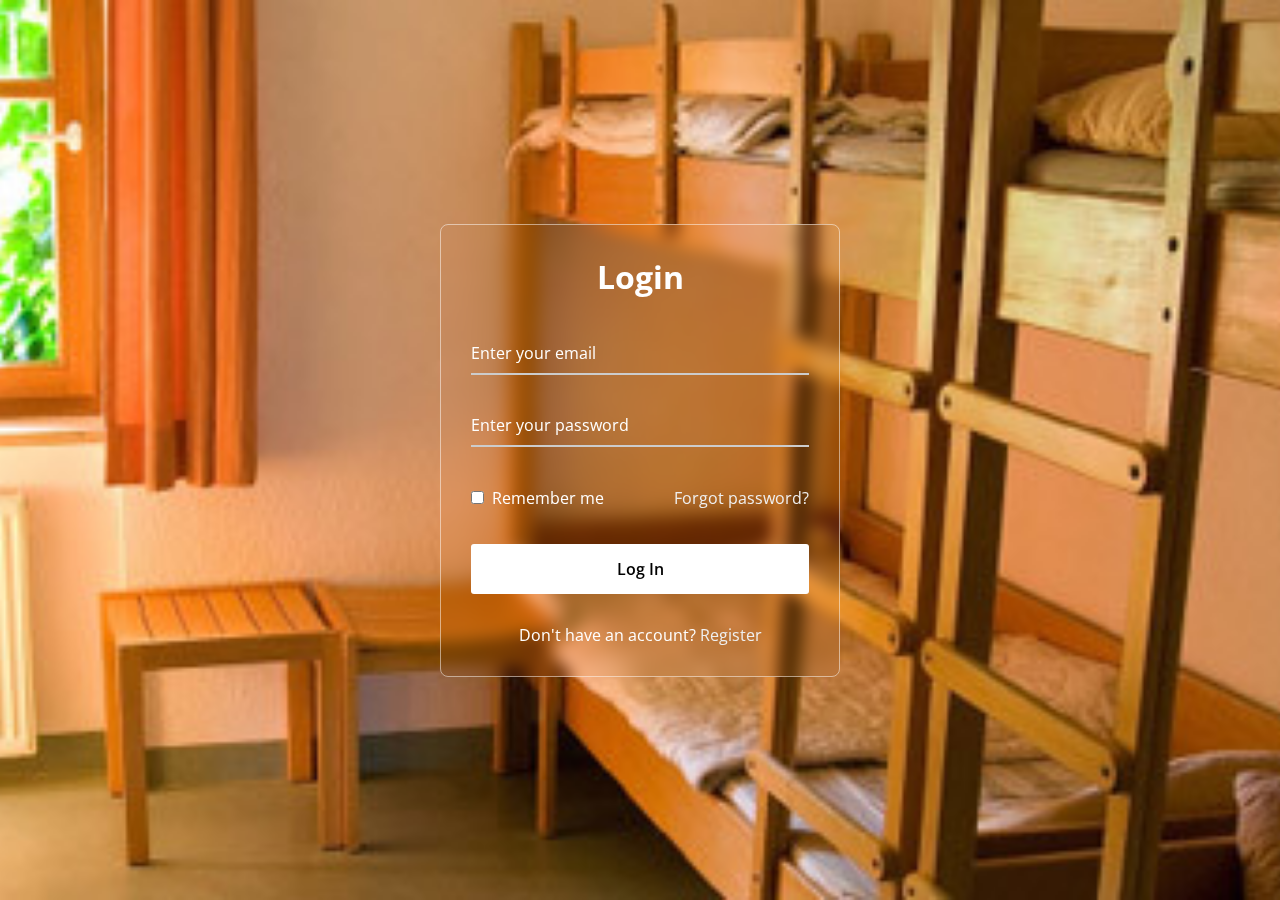
<file: login.html>
<!DOCTYPE html>
<!-- Coding By CodingNepal - www.codingnepalweb.com -->
<html>
<head>
  <meta charset="UTF-8">
  <meta name="viewport" content="width=device-width, initial-scale=1.0">
  <title>Login Form </title>
  <link rel="stylesheet" href="style.css">
</head>
<style>
    @import url("https://fonts.googleapis.com/css2?family=Open+Sans:wght@200;300;400;500;600;700&display=swap");

* {
  margin: 0;
  padding: 0;
  box-sizing: border-box;
  font-family: "Open Sans", sans-serif;
}

body {
  display: flex;
  align-items: center;
  justify-content: center;
  min-height: 100vh;
  width: 100%;
  padding: 0 10px;
}

body::before {
  content: "";
  position: absolute;
  width: 100%;
  height: 100%;
  background: url("./images/bg.jpg"), #000;
  background-position: center;
  background-size: cover;
}

.wrapper {
  width: 400px;
  border-radius: 8px;
  padding: 30px;
  text-align: center;
  border: 1px solid rgba(255, 255, 255, 0.5);
  backdrop-filter: blur(8px);
  -webkit-backdrop-filter: blur(8px);
}

form {
  display: flex;
  flex-direction: column;
}

h2 {
  font-size: 2rem;
  margin-bottom: 20px;
  color: #fff;
}

.input-field {
  position: relative;
  border-bottom: 2px solid #ccc;
  margin: 15px 0;
}

.input-field label {
  position: absolute;
  top: 50%;
  left: 0;
  transform: translateY(-50%);
  color: #fff;
  font-size: 16px;
  pointer-events: none;
  transition: 0.15s ease;
}

.input-field input {
  width: 100%;
  height: 40px;
  background: transparent;
  border: none;
  outline: none;
  font-size: 16px;
  color: #fff;
}

.input-field input:focus~label,
.input-field input:valid~label {
  font-size: 0.8rem;
  top: 10px;
  transform: translateY(-120%);
}

.forget {
  display: flex;
  align-items: center;
  justify-content: space-between;
  margin: 25px 0 35px 0;
  color: #fff;
}

#remember {
  accent-color: #fff;
}

.forget label {
  display: flex;
  align-items: center;
}

.forget label p {
  margin-left: 8px;
}

.wrapper a {
  color: #efefef;
  text-decoration: none;
}

.wrapper a:hover {
  text-decoration: underline;
}

button {
  background: #fff;
  color: #000;
  font-weight: 600;
  border: none;
  padding: 12px 20px;
  cursor: pointer;
  border-radius: 3px;
  font-size: 16px;
  border: 2px solid transparent;
  transition: 0.3s ease;
}

button:hover {
  color: #fff;
  border-color: #fff;
  background: rgba(255, 255, 255, 0.15);
}

.register {
  text-align: center;
  margin-top: 30px;
  color: #fff;
}
</style>
<body>
  <div class="wrapper">
    <form action="#">
      <h2>Login</h2>
        <div class="input-field">
        <input type="text" required>
        <label>Enter your email</label>
      </div>
      <div class="input-field">
        <input type="password" required>
        <label>Enter your password</label>
      </div>
      <div class="forget">
        <label for="remember">
          <input type="checkbox" id="remember">
          <p>Remember me</p>
        </label>
        <a href="#">Forgot password?</a>
      </div>
      <button type="submit">Log In</button>
      <div class="register">
        <p>Don't have an account? <a href="#">Register</a></p>
      </div>
    </form>
  </div>
</body>
</html>
</file>
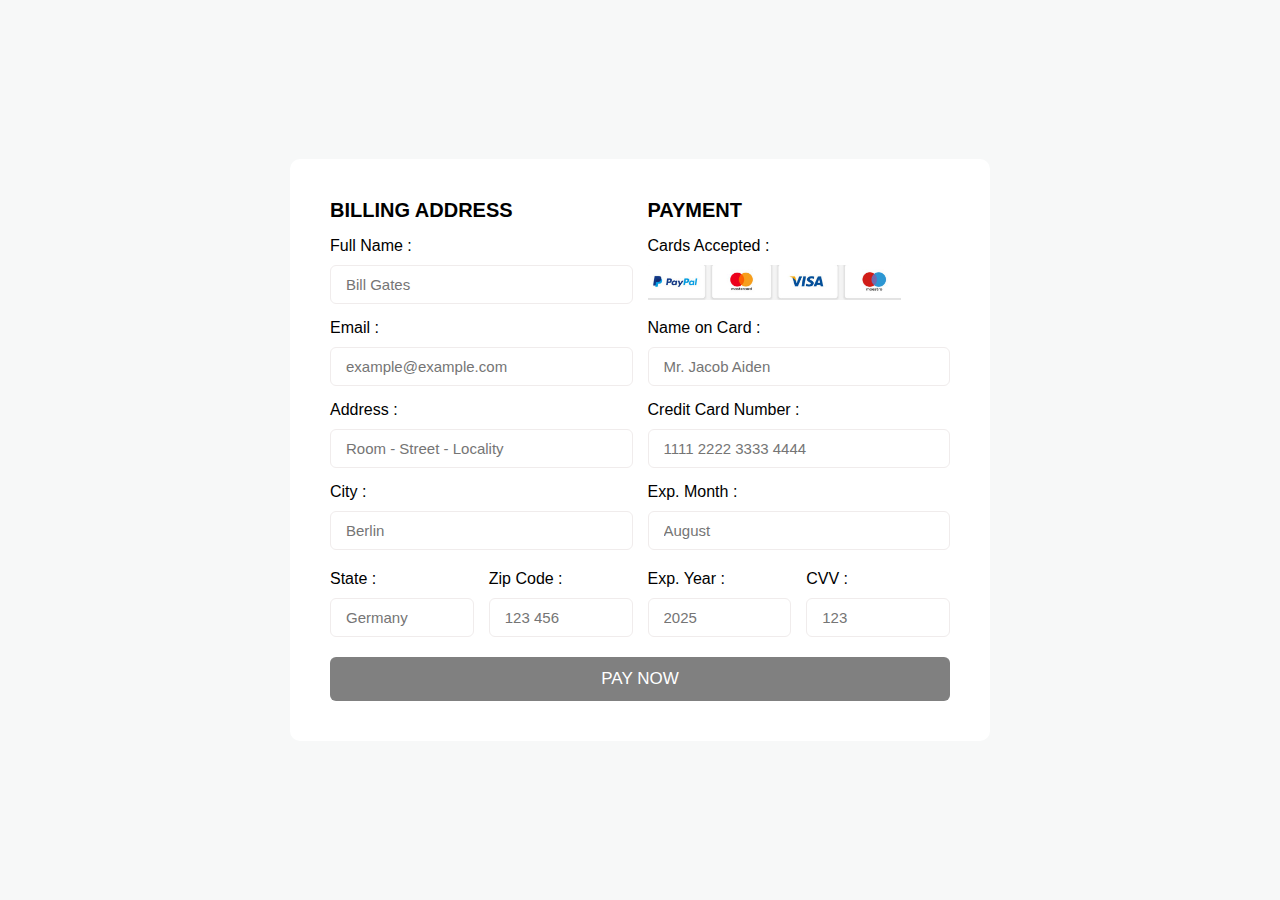
<file: payment.html>
<!DOCTYPE html>
<html lang="en">
<head>
    <meta charset="UTF-8">
    <meta name="viewport" content="width=device-width, initial-scale=1.0">
    <title>Payment Page</title>
    <link rel="stylesheet" href="payment.css">
</head>
<body style="background-color: #f7f8f8"> 
    <div class="container">
        <form action="">
            <div class="row">
                <div class="column">
                    <h3 class="title">Billing Address</h3>
                    <div class="input-box">
                        <span>Full Name :</span>
                        <input type="text" placeholder="Bill Gates">
                    </div>
                    <div class="input-box">
                        <span>Email :</span>
                        <input type="email" placeholder="example@example.com">
                    </div>
                    <div class="input-box">
                        <span>Address :</span>
                        <input type="text" placeholder="Room - Street - Locality">
                    </div>
                    <div class="input-box">
                        <span>City :</span>
                        <input type="text" placeholder="Berlin">
                    </div> 
                    <div class="flex">
                        <div class="input-box">
                            <span>State :</span>
                            <input type="text" placeholder="Germany">
                        </div>
                        <div class="input-box">
                            <span>Zip Code :</span>
                            <input type="text" placeholder="123 456">
                        </div>
                    </div>
                </div>
                <div class="column">
                    <h3 class="title">Payment</h3>
                    <div class="input-box">
                        <span>Cards Accepted :</span>
                        <img src="./images/payment.jpg" height="35">
                    </div>
                    <div class="input-box">
                        <span>Name on Card :</span>
                        <input type="text" placeholder="Mr. Jacob Aiden">
                    </div>
                    <div class="input-box">
                        <span>Credit Card Number :</span>
                        <input type="text" placeholder="1111 2222 3333 4444">
                    </div>
                    <div class="input-box">
                        <span>Exp. Month :</span>
                        <input type="text" placeholder="August">
                    </div> 
                    <div class="flex">
                        <div class="input-box">
                            <span>Exp. Year :</span>
                            <input type="text" placeholder="2025">
                        </div>
                        <div class="input-box">
                            <span>CVV :</span>
                            <input type="text" placeholder="123">
                        </div>
                    </div>
                </div>
            </div>
            <button type="submit" class="btn"><a href="./success.html" style="text-decoration: none;" class="pay">PAY NOW</a></button>
        </form>
    </div>
</body>
</html>
</file>
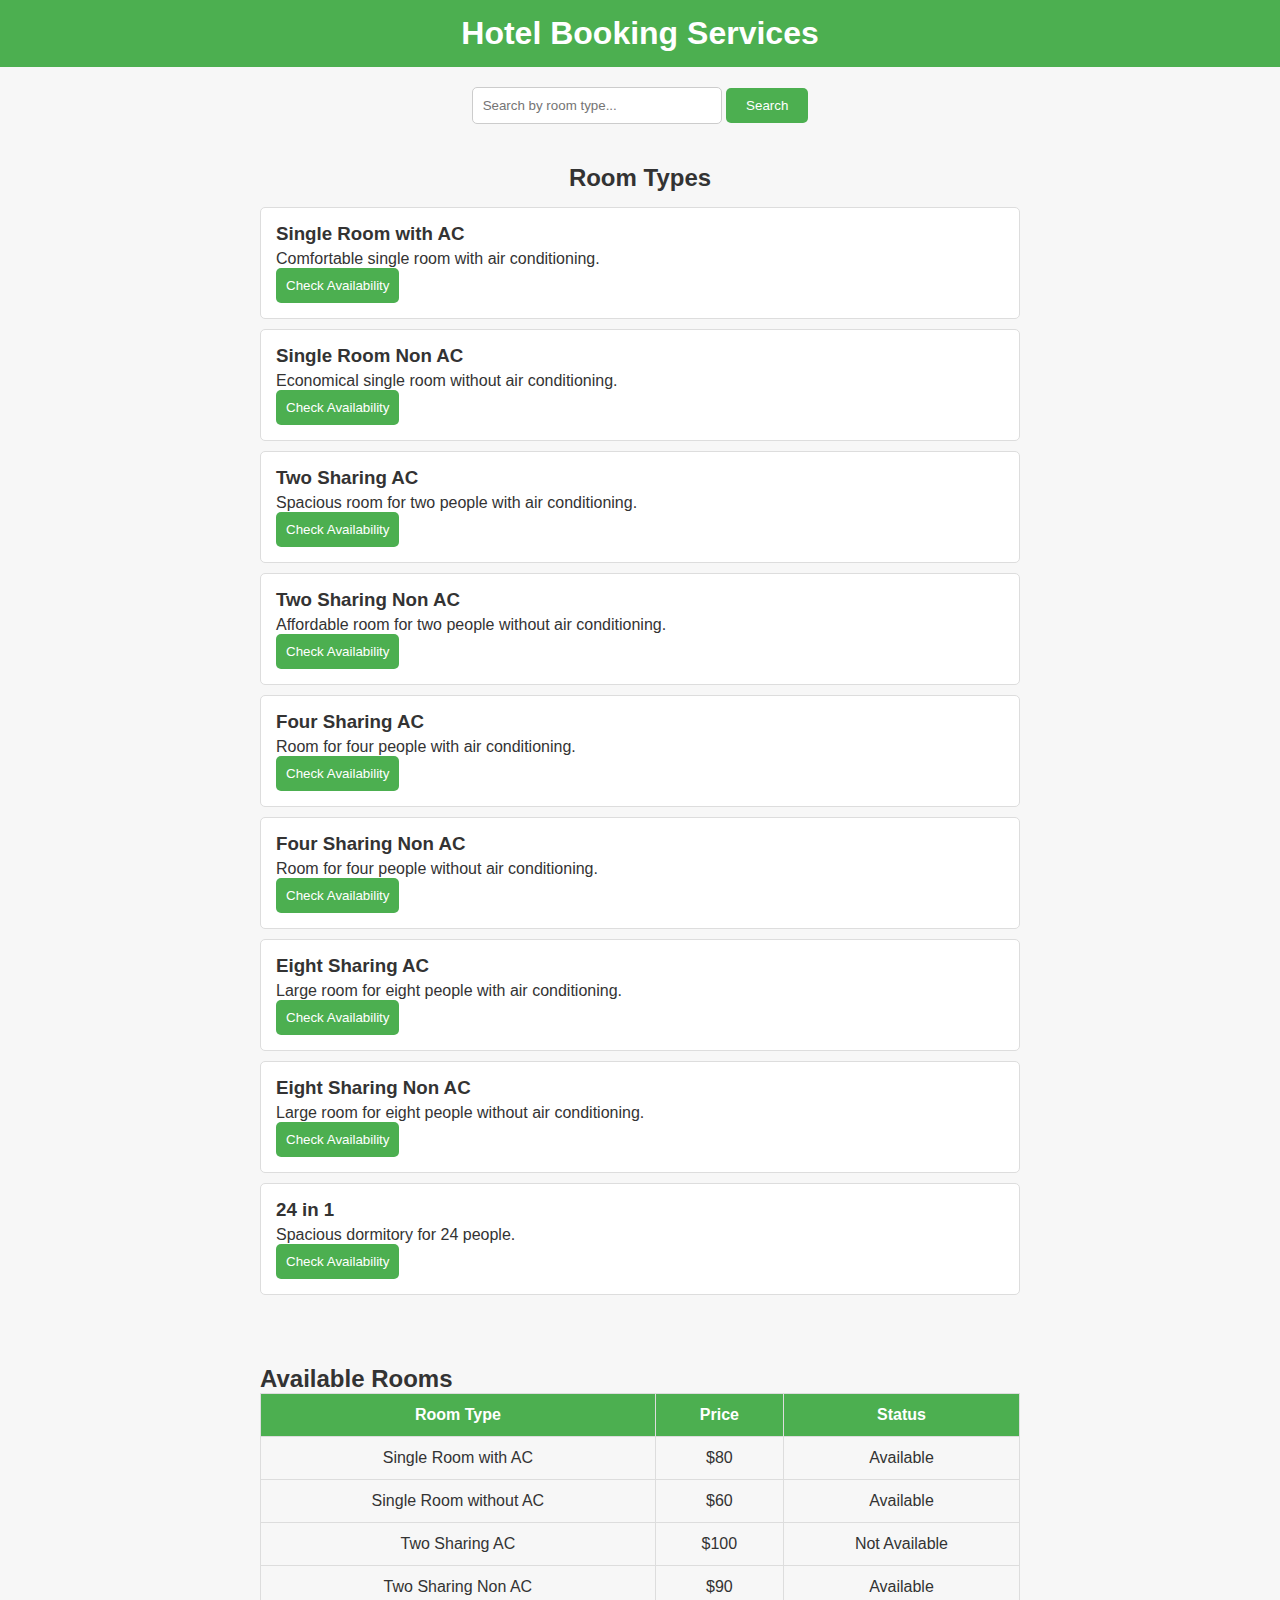
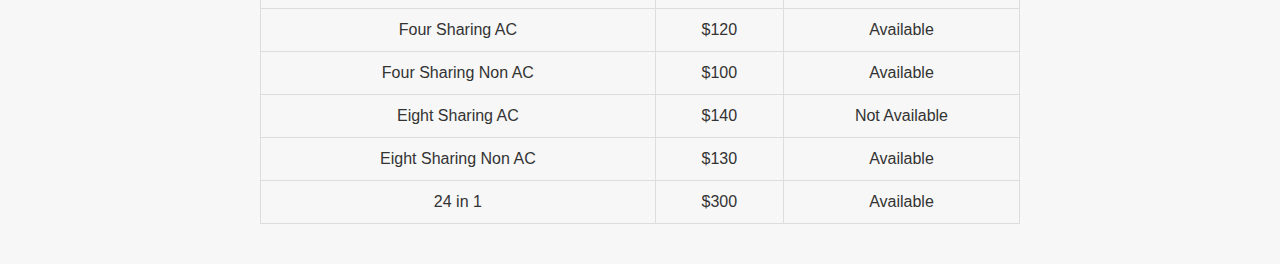
<file: services.html>
<!DOCTYPE html>
<html lang="en">
<head>
    <meta charset="UTF-8">
    <meta name="viewport" content="width=device-width, initial-scale=1.0">
    <title>Hotel Booking Services</title>
</head>
<style>
    
* {
    margin: 0;
    padding: 0;
    box-sizing: border-box;
}

body {
    font-family: Arial, sans-serif;
    background-color: #f7f7f7;
    color: #333;
}

.header {
    background-color: #4CAF50;
    padding: 15px;
    text-align: center;
    color: white;
}

.search-section {
    margin: 20px auto;
    text-align: center;
}

#search-input {
    padding: 10px;
    width: 250px;
    border-radius: 5px;
    border: 1px solid #ccc;
}

#search-btn {
    padding: 10px 20px;
    background-color: #4CAF50;
    color: white;
    border: none;
    border-radius: 5px;
    cursor: pointer;
    transition: 0.3s;
}

#search-btn:hover {
    background-color: #45a049;
}

.room-types {
    padding: 20px;
    max-width: 800px;
    margin: 0 auto;
}

.room-types h2 {
    text-align: center;
    margin-bottom: 15px;
}

.room-card {
    background-color: #ffffff;
    padding: 15px;
    margin: 10px 0;
    border-radius: 5px;
    border: 1px solid #ddd;
}

.room-card h3 {
    margin-bottom: 5px;
}

.room-card button {
    background-color: #4CAF50;
    color: white;
    border: none;
    padding: 10px;
    border-radius: 5px;
    cursor: pointer;
    transition: 0.3s;
}

.room-card button:hover {
    background-color: #45a049;
}

.availability-section {
    padding: 20px;
    max-width: 800px;
    margin: 20px auto;
}

.availability-section table {
    width: 100%;
    border-collapse: collapse;
}

.availability-section th, .availability-section td {
    padding: 12px;
    text-align: center;
    border: 1px solid #ddd;
}

.availability-section th {
    background-color: #4CAF50;
    color: white;
}

</style>
<body>
    <header class="header">
        <h1>Hotel Booking Services</h1>
    </header>

    <div class="search-section">
        <input type="text" placeholder="Search by room type..." id="search-input" onkeyup="filterRooms()">
        <button id="search-btn" onclick="filterRooms()">Search</button>
    </div>

    <div class="room-types" id="room-types">
        <h2>Room Types</h2>
        <div class="room-card" data-room="Single Room with AC">
            <h3>Single Room with AC</h3>
            <p>Comfortable single room with air conditioning.</p>
            <button>Check Availability</button>
        </div>
        <div class="room-card" data-room="Single Room without AC">
            <h3>Single Room Non AC</h3>
            <p>Economical single room without air conditioning.</p>
            <button>Check Availability</button>
        </div>
        <div class="room-card" data-room="Two Sharing AC">
            <h3>Two Sharing AC</h3>
            <p>Spacious room for two people with air conditioning.</p>
            <button>Check Availability</button>
        </div>
        <div class="room-card" data-room="Two Sharing Non AC">
            <h3>Two Sharing Non AC</h3>
            <p>Affordable room for two people without air conditioning.</p>
            <button>Check Availability</button>
        </div>
        <div class="room-card" data-room="Four Sharing AC">
            <h3>Four Sharing AC</h3>
            <p>Room for four people with air conditioning.</p>
            <button>Check Availability</button>
        </div>
        <div class="room-card" data-room="Four Sharing Non AC">
            <h3>Four Sharing Non AC</h3>
            <p>Room for four people without air conditioning.</p>
            <button>Check Availability</button>
        </div>
        <div class="room-card" data-room="Eight Sharing AC">
            <h3>Eight Sharing AC</h3>
            <p>Large room for eight people with air conditioning.</p>
            <button>Check Availability</button>
        </div>
        <div class="room-card" data-room="Eight Sharing Non AC">
            <h3>Eight Sharing Non AC</h3>
            <p>Large room for eight people without air conditioning.</p>
            <button>Check Availability</button>
        </div>
        <div class="room-card" data-room="24 in 1">
            <h3>24 in 1</h3>
            <p>Spacious dormitory for 24 people.</p>
            <button>Check Availability</button>
        </div>
    </div>

    <div class="availability-section">
        <h2>Available Rooms</h2>
        <table>
            <tr>
                <th>Room Type</th>
                <th>Price</th>
                <th>Status</th>
            </tr>
            <tr>
                <td>Single Room with AC</td>
                <td>$80</td>
                <td>Available</td>
            </tr>
            <tr>
                <td>Single Room without AC</td>
                <td>$60</td>
                <td>Available</td>
            </tr>
            <tr>
                <td>Two Sharing AC</td>
                <td>$100</td>
                <td>Not Available</td>
            </tr>
            <tr>
                <td>Two Sharing Non AC</td>
                <td>$90</td>
                <td>Available</td>
            </tr>
            <tr>
                <td>Four Sharing AC</td>
                <td>$120</td>
                <td>Available</td>
            </tr>
            <tr>
                <td>Four Sharing Non AC</td>
                <td>$100</td>
                <td>Available</td>
            </tr>
            <tr>
                <td>Eight Sharing AC</td>
                <td>$140</td>
                <td>Not Available</td>
            </tr>
            <tr>
                <td>Eight Sharing Non AC</td>
                <td>$130</td>
                <td>Available</td>
            </tr>
            <tr>
                <td>24 in 1</td>
                <td>$300</td>
                <td>Available</td>
            </tr>
        </table>
    </div>

    
</body>
<script>
      function filterRooms() {
    const searchInput = document.getElementById("search-input").value.toLowerCase();
    const roomCards = document.querySelectorAll(".room-card");

    roomCards.forEach((card) => {
        const roomType = card.getAttribute("data-room").toLowerCase();
        if (roomType.includes(searchInput)) {
            card.style.display = "block";
        } else {
            card.style.display = "none";
        }
    });
}

</script>
</html>
</file>
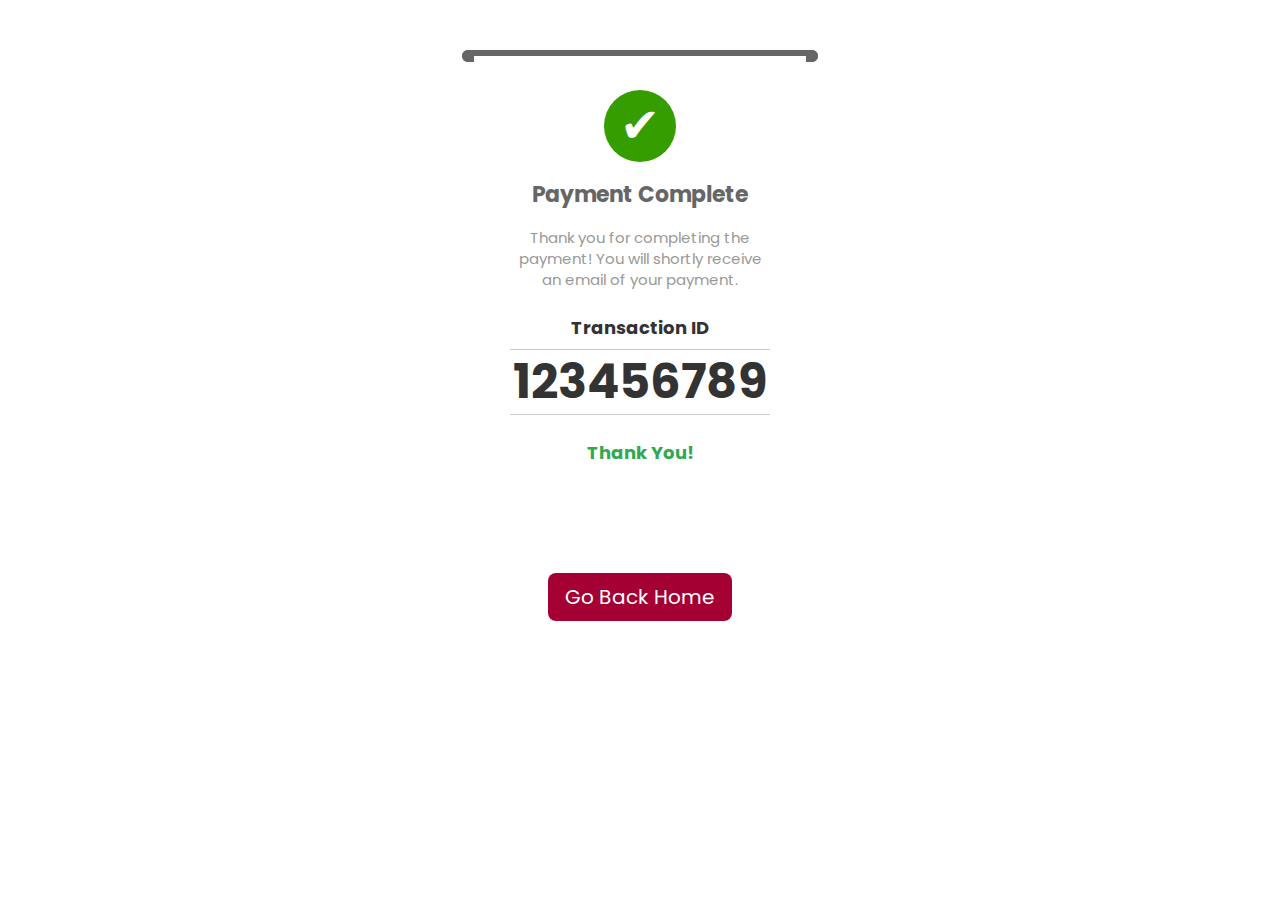
<file: success.html>
<!DOCTYPE html>
<html lang="en">
<head>
    <meta charset="UTF-8">
    <link rel="icon" href="images/dollar.png" type="image/png" sizes="16x16">
    <title>Payment Success</title>
    <link href="https://fonts.googleapis.com/css2?family=Poppins:wght@500&display=swap" rel="stylesheet">
    <link href="https://cdn.jsdelivr.net/npm/bootstrap@5.3.3/dist/css/bootstrap.min.css" rel="stylesheet" integrity="sha384-QWTKZyjpPEjISv5WaRU9OFeRpok6YctnYmDr5pNlyT2bRjXh0JMhjY6hW+ALEwIH" crossorigin="anonymous">
    <style>
        body {
            background: white;
            font-family: 'Poppins', sans-serif;
        }

        .container {
            max-width: 380px;
            margin: 50px auto;
            overflow: hidden;
        }

        /* Printer Top */
        .printer-top {
            z-index: 1;
            border: 6px solid #666666;
            height: 6px;
            border-bottom: 0;
            border-radius: 6px 6px 0 0;
            background: #333333;
        }

        /* Printer Bottom */
        .printer-bottom {
            z-index: 0;
            border: 6px solid #666666;
            height: 6px;
            border-top: 0;
            border-radius: 0 0 6px 6px;
            background: #333333;
        }

        /* Paper Container */
        .paper-container {
            position: relative;
            overflow: hidden;
            height: 467px;
        }

        /* Paper */
        .paper {
            background: #ffffff;
            height: 447px;
            position: absolute;
            z-index: 2;
            margin: 0 12px;
            margin-top: -12px;
            animation: print 5000ms cubic-bezier(0.68, -0.55, 0.265, 0.9) infinite;
            -moz-animation: print 5000ms cubic-bezier(0.68, -0.55, 0.265, 0.9) infinite;
        }

        /* Main Contents */
        .main-contents {
            margin: 0 12px;
            padding: 24px;
        }

        /* Jagged Edge */
        .jagged-edge {
            position: relative;
            height: 20px;
            width: 100%;
            margin-top: -1px;
        }

        .jagged-edge:after {
            content: "";
            display: block;
            position: absolute;
            left: 0;
            right: 0;
            height: 20px;
            background: linear-gradient(45deg,
                transparent 33.333%,
                #ffffff 33.333%,
                #ffffff 66.667%,
                transparent 66.667%),
                linear-gradient(-45deg,
                transparent 33.333%,
                #ffffff 33.333%,
                #ffffff 66.667%,
                transparent 66.667%);
            background-size: 16px 40px;
            background-position: 0 -20px;
        }

        /* Success Icon */
        .success-icon {
            text-align: center;
            font-size: 48px;
            background: #359d00;
            border-radius: 50%;
            width: 72px;
            height: 72px;
            margin: 16px auto;
            color: #fff;
        }

        /* Success Title */
        .success-title {
            font-size: 22px;
            text-align: center;
            color: #666;
            font-weight: bold;
            margin-bottom: 16px;
        }

        /* Success Description */
        .success-description {
            font-size: 15px;
            line-height: 21px;
            color: #999;
            text-align: center;
            margin-bottom: 24px;
        }

        /* Order Details */
        .order-details {
            text-align: center;
            color: #333;
            font-weight: bold;
        }

        /* Order Number Label */
        .order-number-label {
            font-size: 18px;
            margin-bottom: 8px;
        }

        /* Order Number */
        .order-number {
            border-top: 1px solid #ccc;
            border-bottom: 1px solid #ccc;
            line-height: 48px;
            font-size: 48px;
            padding: 8px 0;
            margin-bottom: 24px;
        }

        /* Complement */
        .complement {
            font-size: 18px;
            margin-bottom: 8px;
            color: #32a852;
        }

        /* Print Animation */
        @keyframes print {
            0% {
                transform: translateY(-90%);
            }
            100% {
                transform: translateY(0%);
            }
        }

        @-webkit-keyframes print {
            0% {
                -webkit-transform: translateY(-90%);
            }
            100% {
                -webkit-transform: translateY(0%);
            }
        }

        @-moz-keyframes print {
            0% {
                -moz-transform: translateY(-90%);
            }
            100% {
                -moz-transform: translateY(0%);
            }
        }

        @-ms-keyframes print {
            0% {
                -ms-transform: translateY(-90%);
            }
            100% {
                -ms-transform: translateY(0%);
            }
        }
        .btn{
        background-color: #a50034;
        color: white;
       }
       .btn:hover{
        color: #a50034;
        border: 1px solid #a50034;
       }
    </style>
</head>
<body>
    <div class="container">
        <div class="printer-top"></div>
        <div class="paper-container">
            <div class="printer-bottom"></div>
            <div class="paper">
                <div class="main-contents">
                    <div class="success-icon">&#10004;</div>
                    <div class="success-title">
                        Payment Complete
                    </div>
                    <div class="success-description">
                        Thank you for completing the payment! You will shortly receive an email of your payment.
                    </div>
                    <div class="order-details">
                        <div class="order-number-label">Transaction ID</div>
                        <div class="order-number">123456789</div>
                        <div class="complement">Thank You!</div>
                    </div>
                </div>
                <div class="jagged-edge"></div>
            </div>
        </div>
        
    </div>

    <!-- Go Back Home button -->
    <div style="text-align: center; margin-top: 50px;">
        <button class="btn btn-lg" onclick="window.location.href='./index.html'">Go Back Home</button>
    </div>

    <script src="https://cdn.jsdelivr.net/npm/bootstrap@5.3.3/dist/js/bootstrap.bundle.min.js" integrity="sha384-YvpcrYf0tY3lHB60NNkmXc5s9fDVZLESaAA55NDzOxhy9GkcIdslK1eN7N6jIeHz" crossorigin="anonymous"></script>
</body>
</html>
</file>
<file: style.css>
* {
    margin: 0;
    padding: 0;
    box-sizing: border-box;
  }
  header {
    background-color:rgb(70, 2, 59);
    padding: 15px 0;
    position: fixed;
    width: 100%;
  }
  /* Navigation bar */
  .navbar {
    display: flex;
    justify-content: space-between; 
    align-items: center;
    padding: 0 20px; 
  }
  
  .logo img {
    width: 120px; 
    height: auto;
  }
  .nav-list {
    list-style: none;
    display: flex;
    gap: 30px; 
    margin-left: auto; 
  }
  .nav-list li a {
    text-decoration: none;
    color: white;
    font-size: 18px;
    font-weight: bold;
    transition: color 0.3s ease;
  }
  .nav-list li a:hover {
    color: sandybrown; 
  }
  @media (max-width: 768px) {
    .navbar {
      flex-direction: column;
    }
  
    .nav-list {
      margin-left: 0;
      flex-direction: column;
      gap: 20px;
    }
  }
  .main1{
    height: 100px;
    width: 100%;
  }
</file>
<file: payment.css>
@import url('https://fonts.googleapis.com/css?family=Tangerine');

* {
    margin: 0;
    padding: 0;
    box-sizing: border-box;
    font-family: 'Poppins', sans-serif;
}

.container {
    display: flex;
    justify-content: center;
    align-items: center;
    min-height: 100vh;
    background-color: #f7f8f8;
    box-shadow: 2px 2px 10px rgba(0, 0, 0, 0.2);
}

.container form {
    width: 700px;
    padding: 40px;
    background: white;
    border-radius: 10px;
}

form .row {
    display: flex;
    gap: 15px;
}

.row .column {
    flex: 1 1 250px;
}

.column .title {
    font-size: 20px;
    color: black;
    text-transform: uppercase;
    margin-bottom: 5px;
}

.column .input-box {
    margin: 15px 0;
}

.input-box span {
    display: block;
    margin-bottom: 10px;
}

.input-box input {
    width: 100%;
    padding: 10px 15px;
    border: 1px solid rgb(240, 236, 236);
    border-radius: 6px;
    font-size: 15px;
}

.column .flex {
    display: flex;
    gap: 15px;
}

.flex .input-box {
    margin-top: 5px;
}

form .btn {
    width: 100%;
    padding: 12px;
    background: grey;
    border: none;
    outline: none;
    border-radius: 6px;
    font-size: 17px;
    
    margin-top: 5px;
    cursor: pointer;
    transition: .5s;
}

form .btn:hover {
    background: white;
    color: gray;
    border: 1px solid gray;
}
.pay{
    color: white;
}
.pay:hover{
    color: gray;
}
</file>
